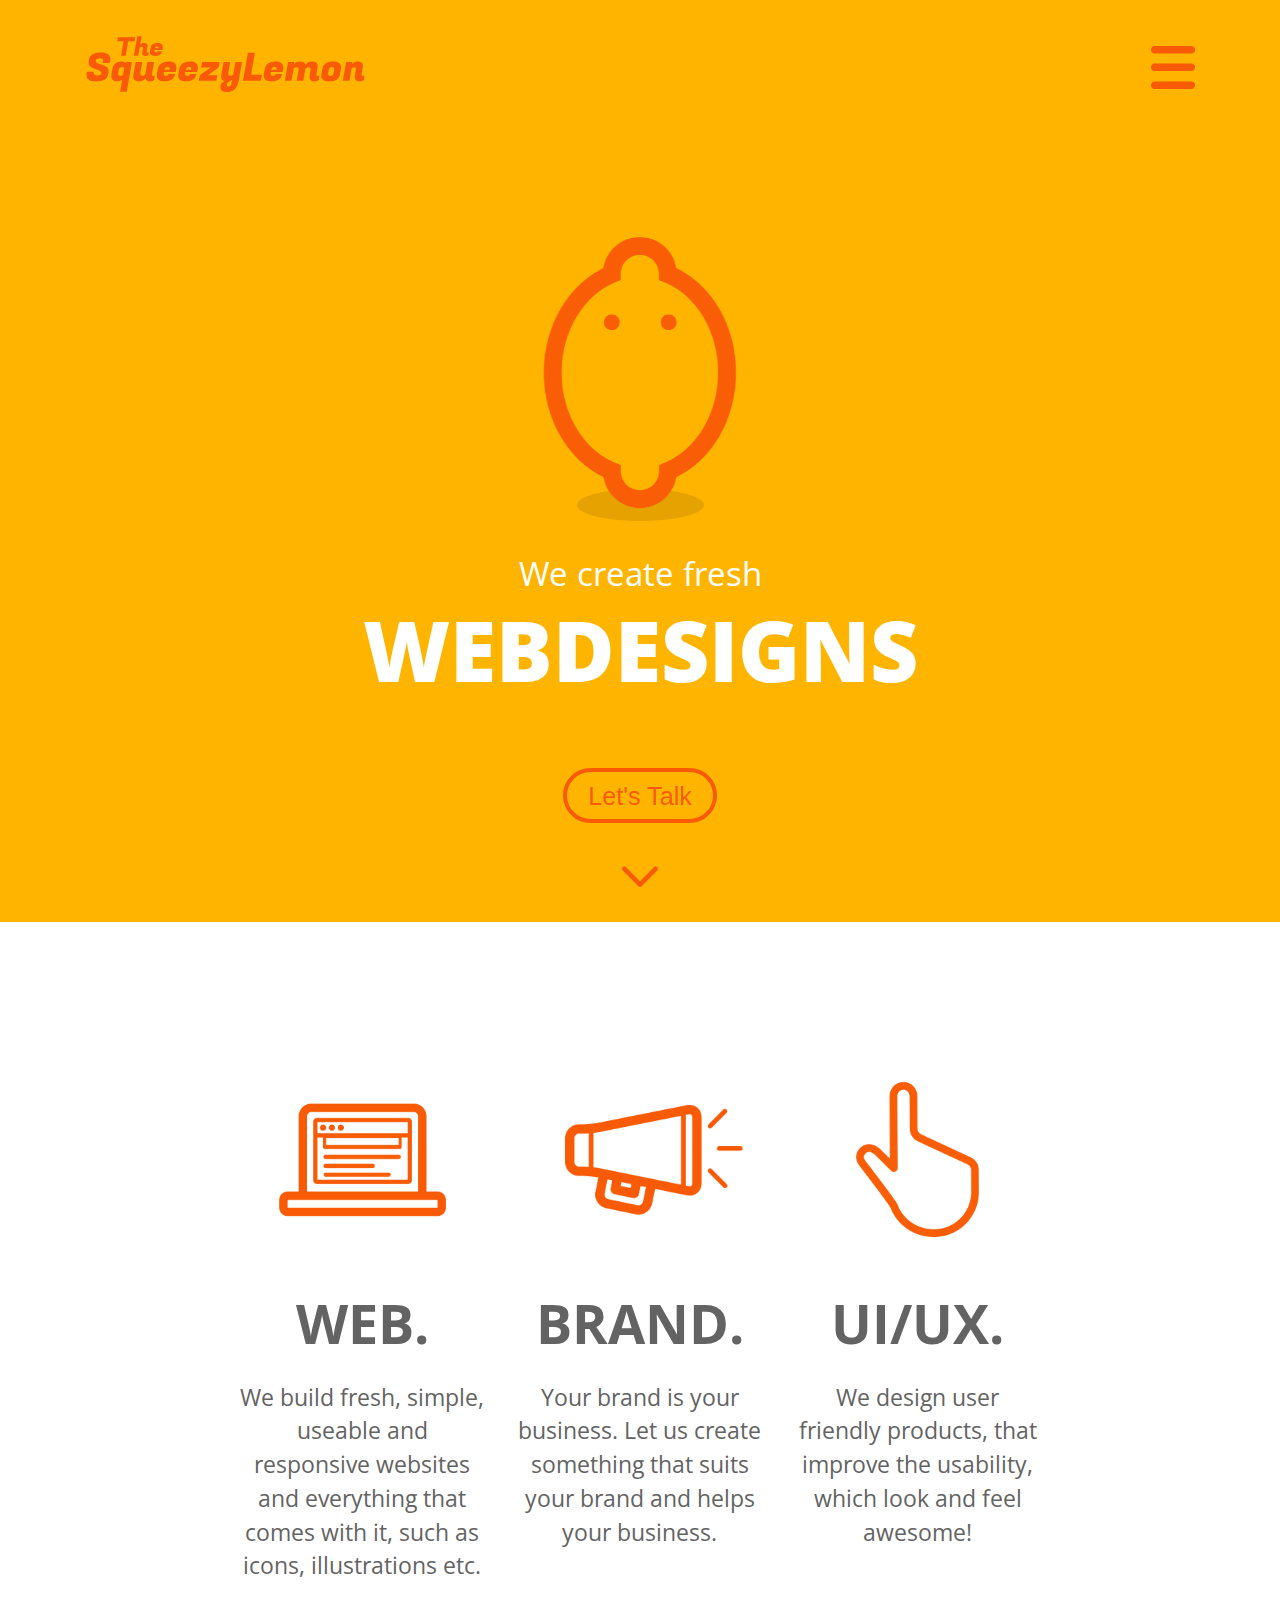
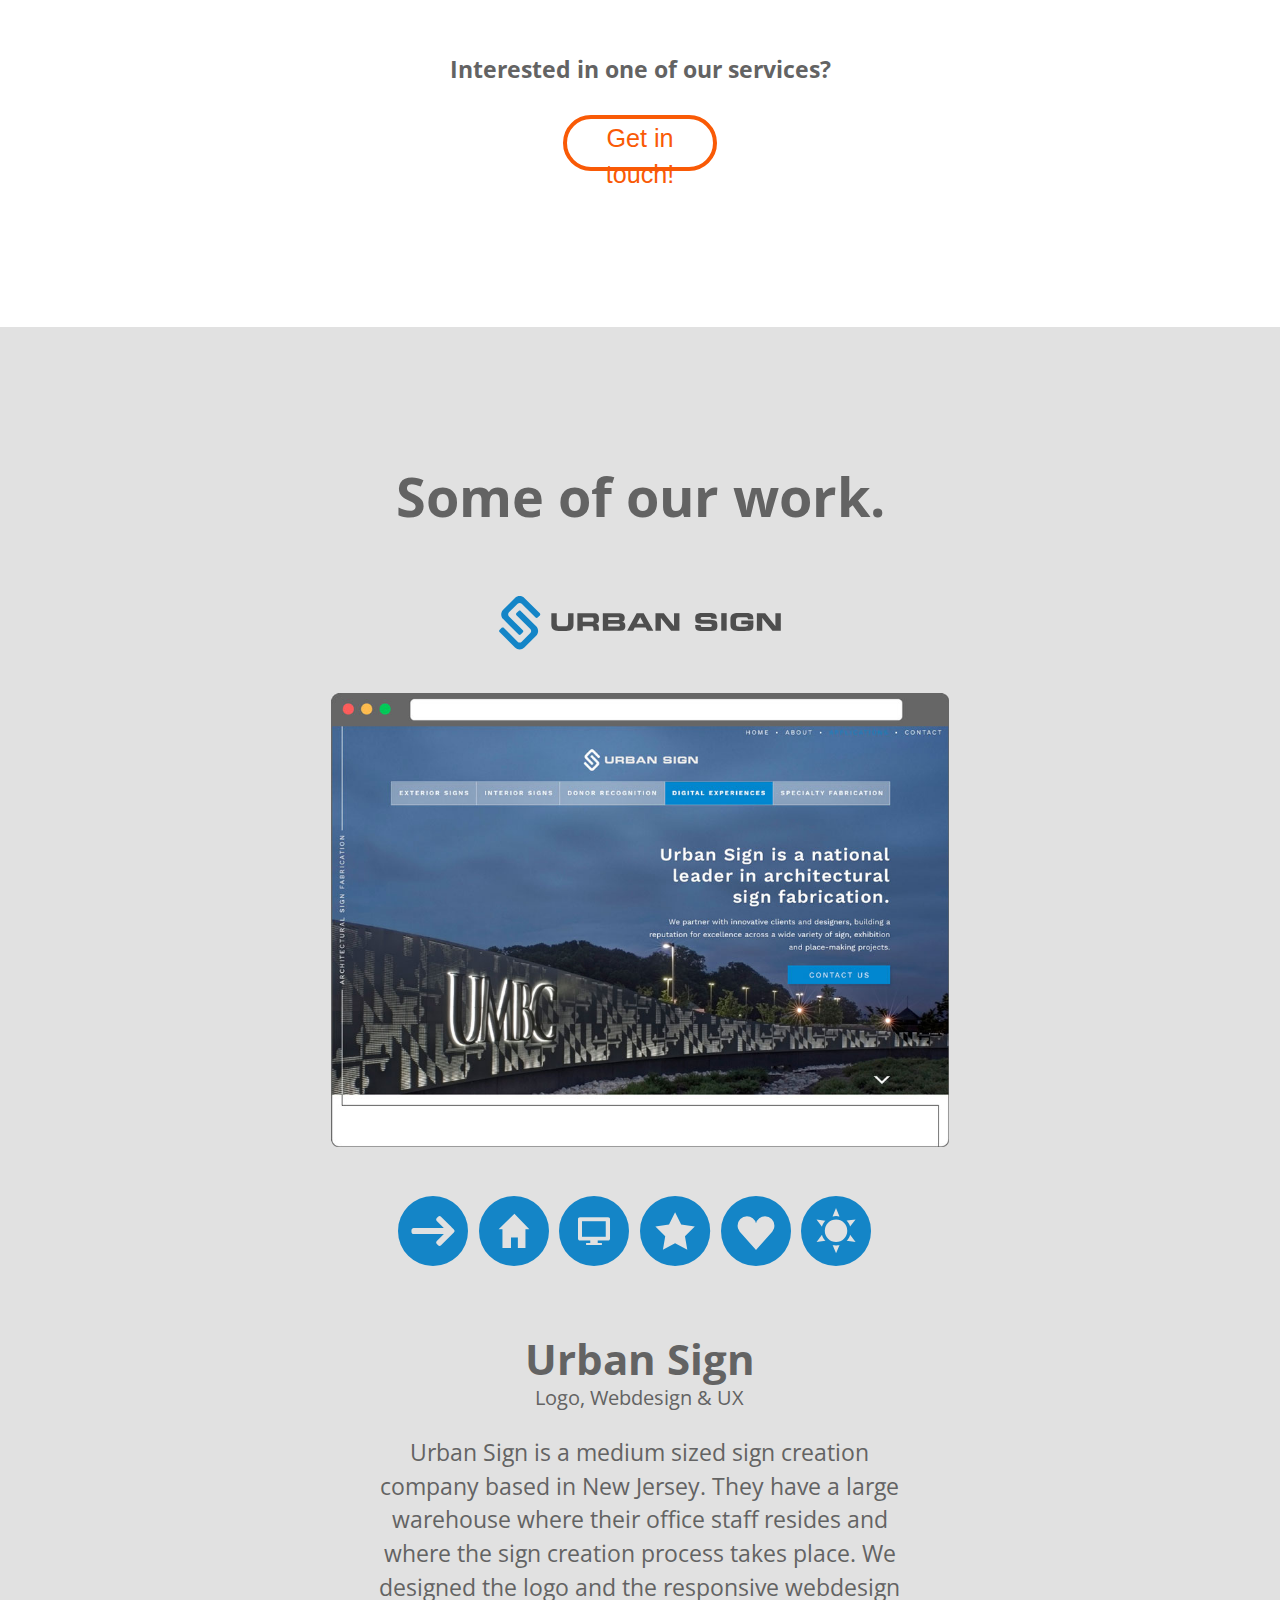
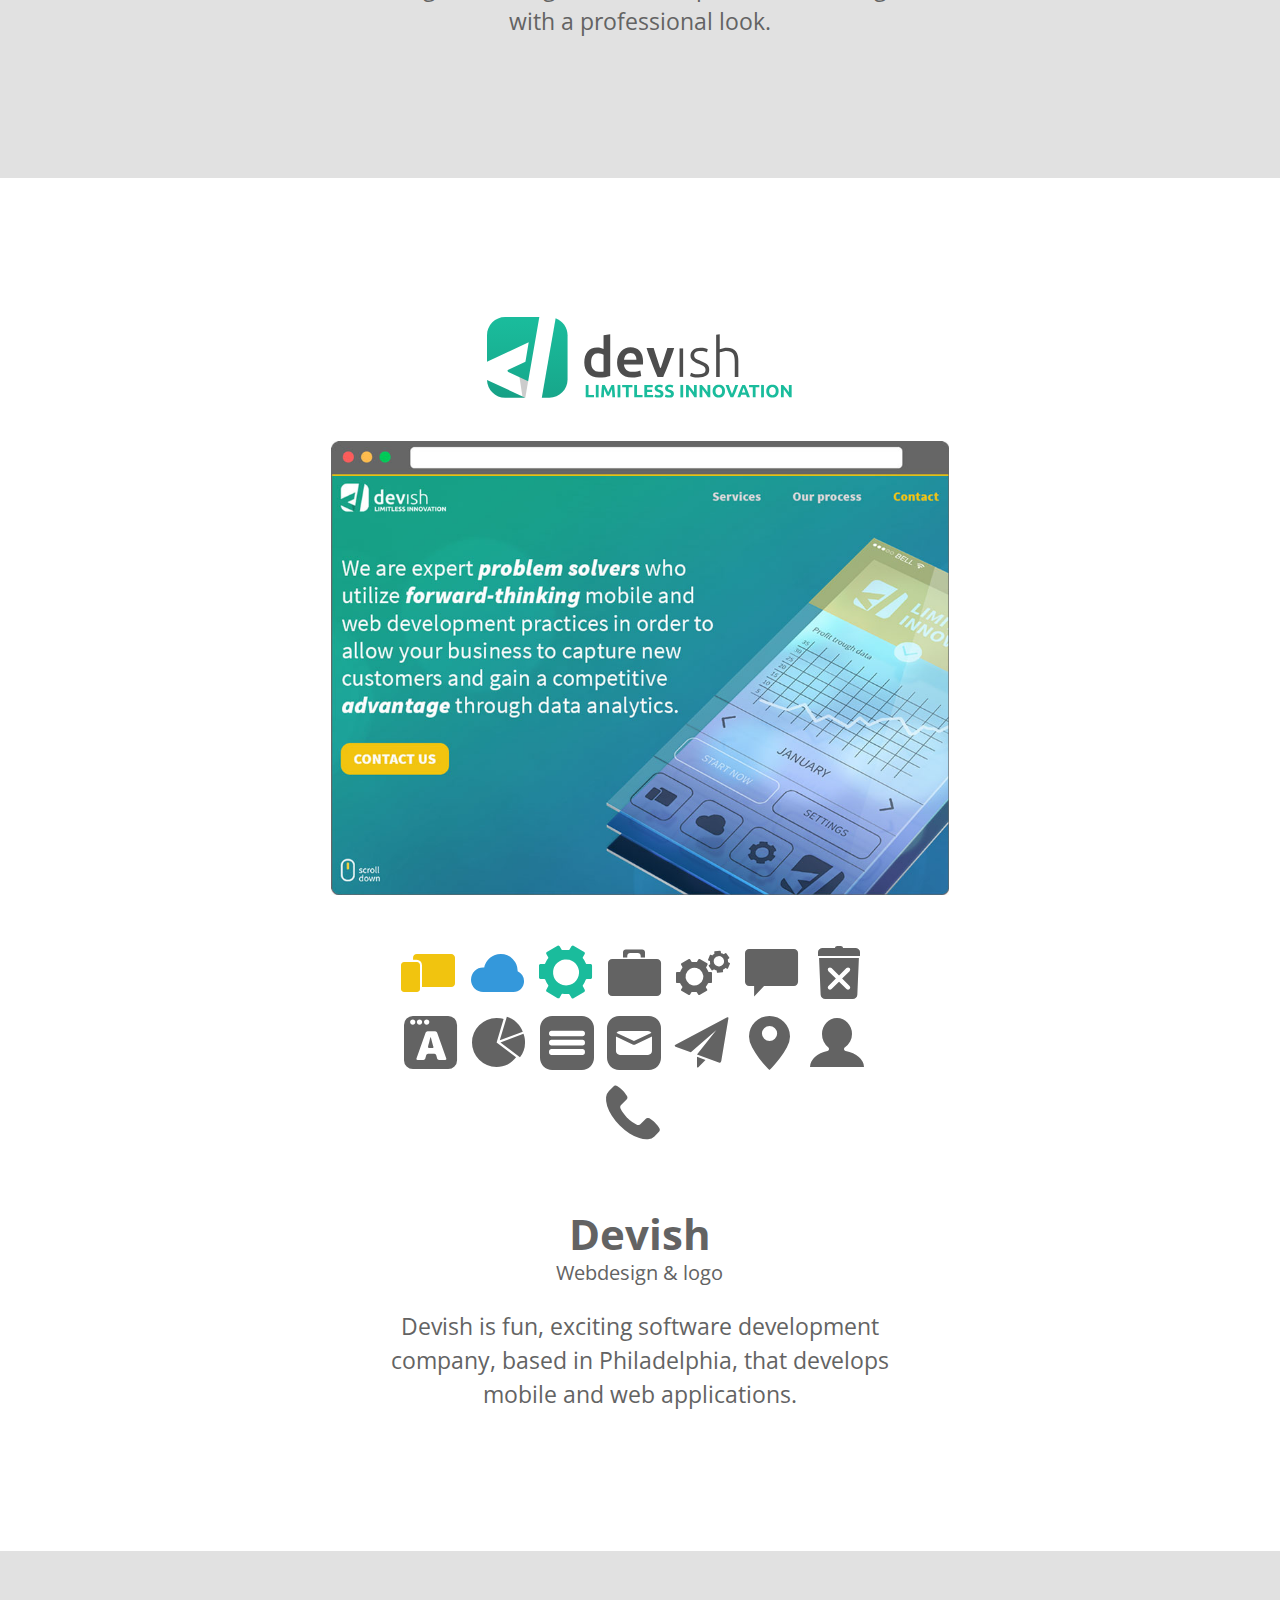
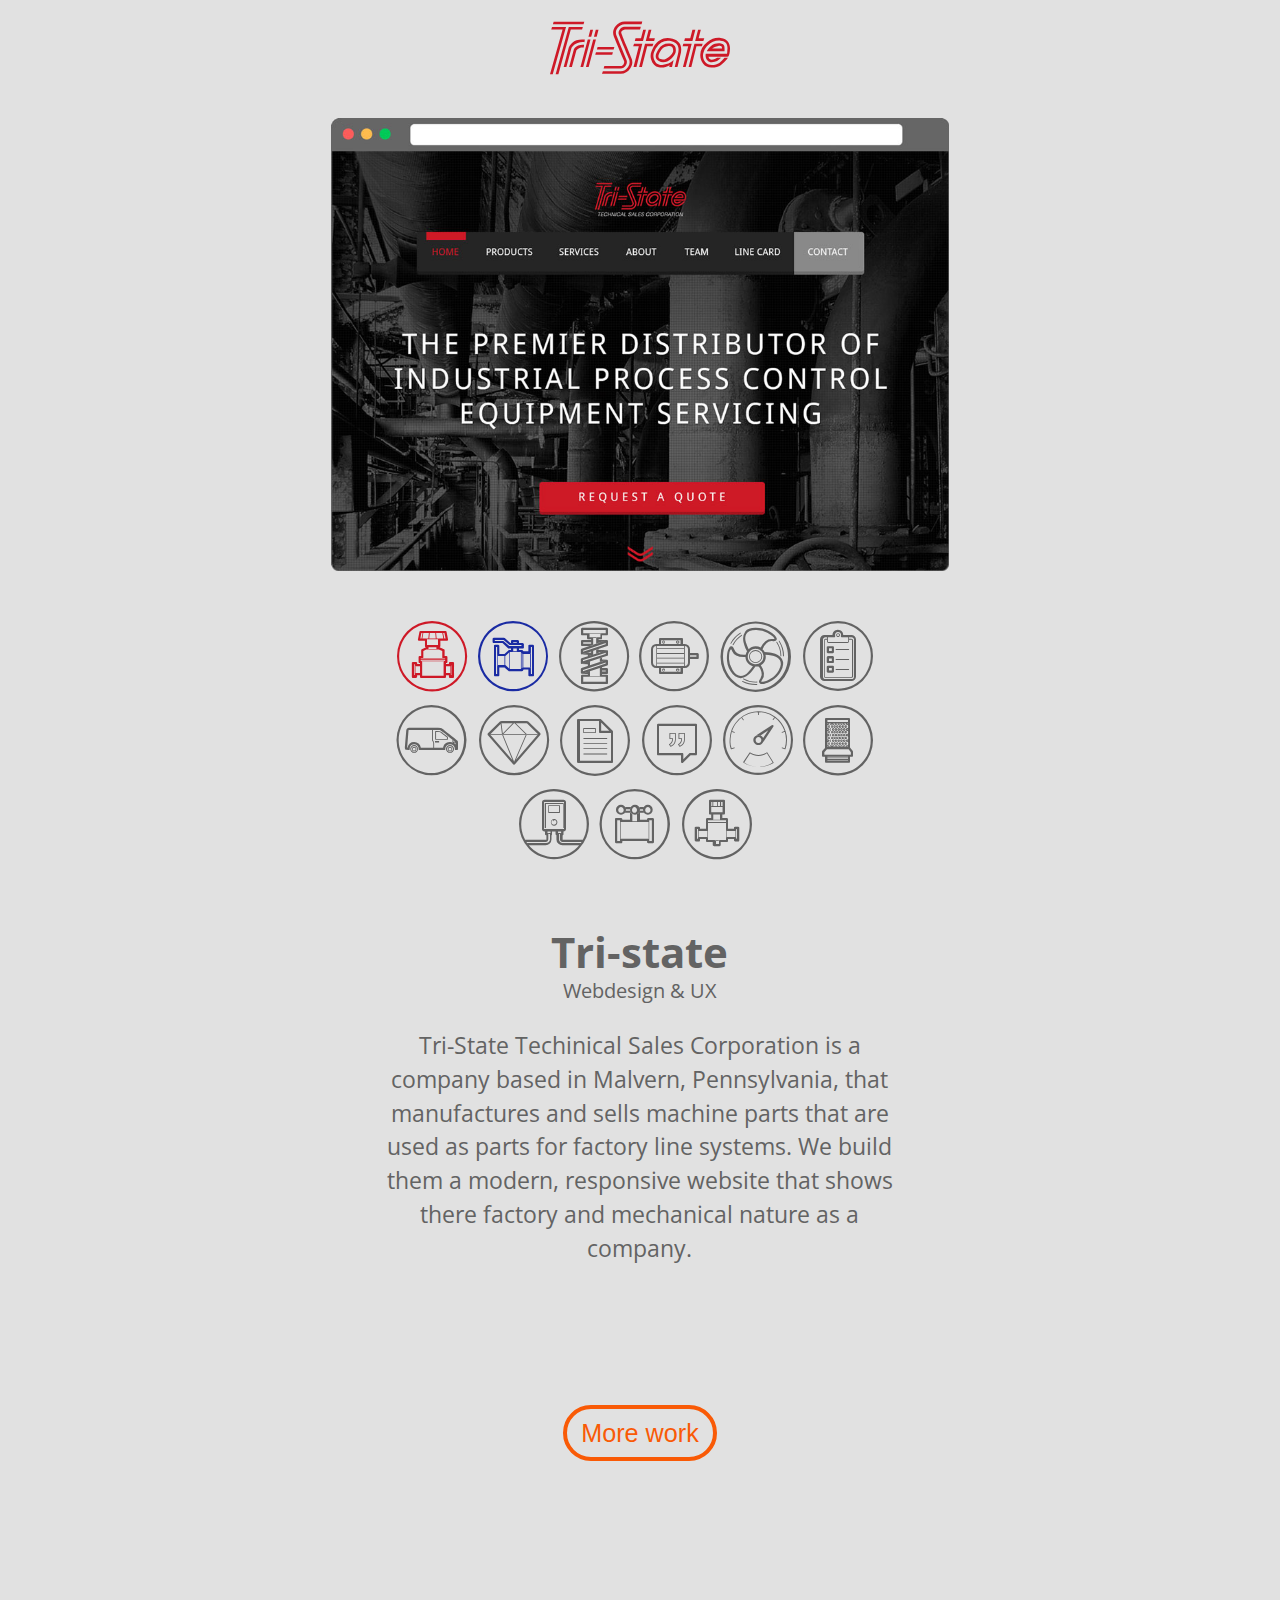
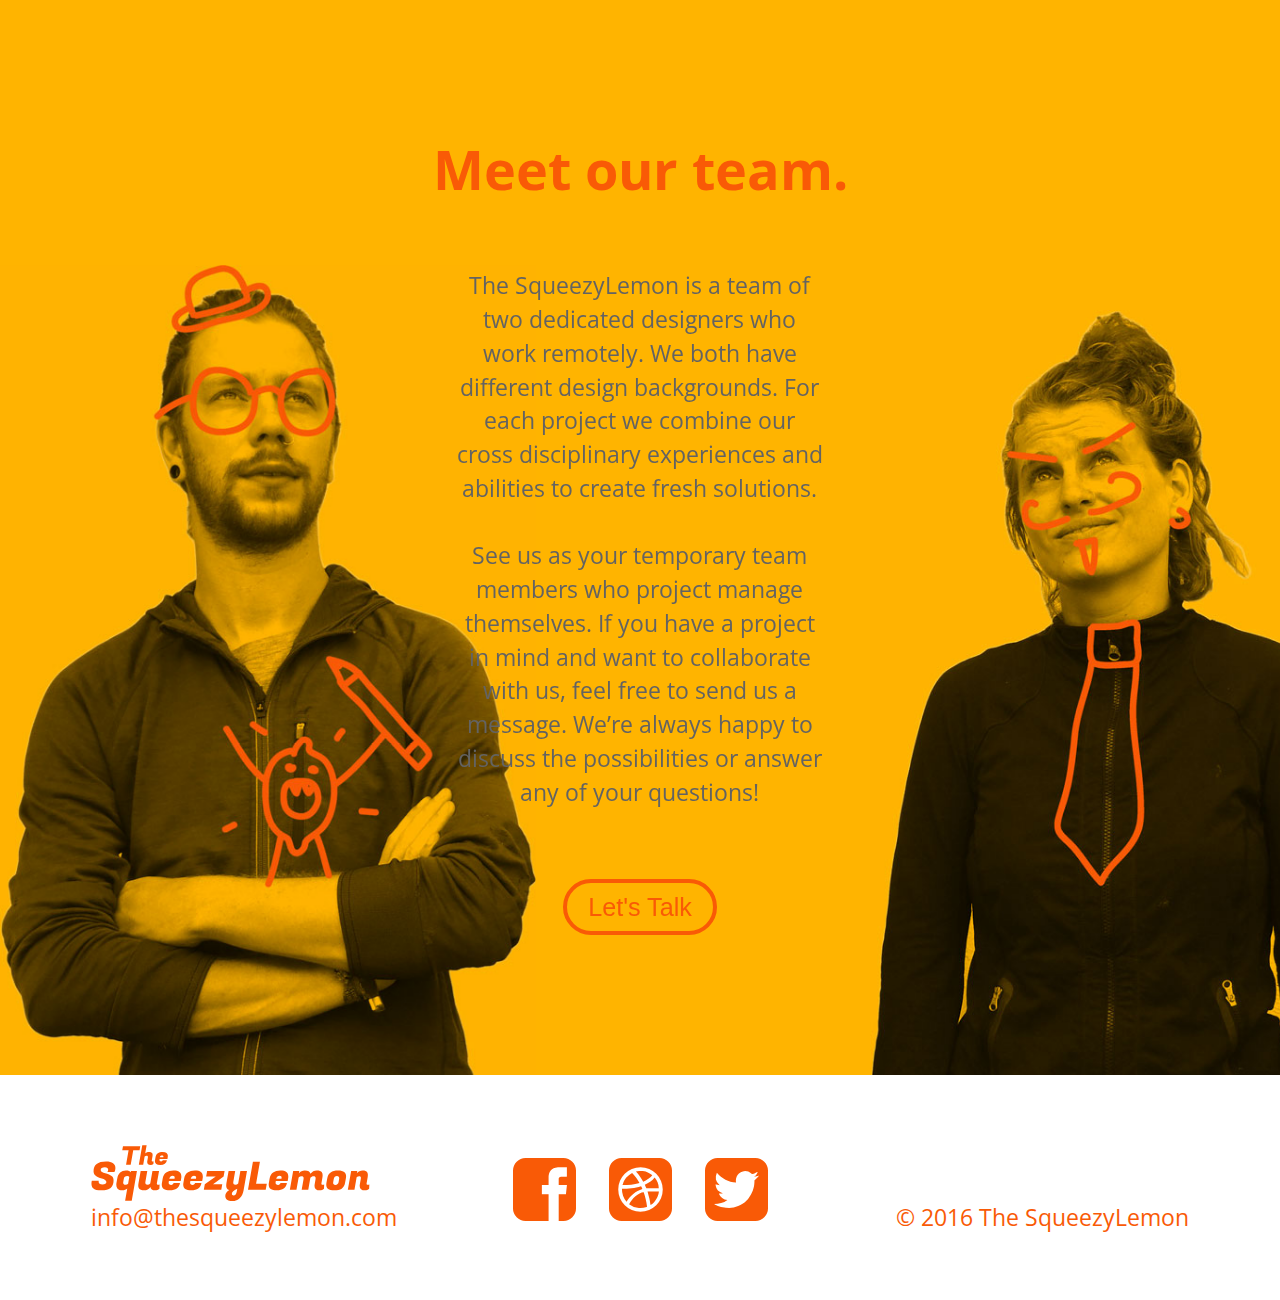
<file: index.html>
<!DOCTYPE html>
<html>
<head>
    
    <meta charset="utf-8">
    <meta http-equiv="X-UA-Compatible" content="IE=edge">
    <meta name="viewport" content="width=device-width, initial-scale=1">
    <meta name="description" content="The SqueezyLemon is a team of two dedicated designers who work remotely. We both have different design backgrounds. For each project we combine our cross disciplinary experiences and abilities to create fresh solutions.">
    
    <title>The SqueezyLemon</title>
    
    <!--css sheets-->
    <link href="css/bootstrap.min.css" rel="stylesheet">
    <link rel="stylesheet" href="css/animate.css">
    <link href="css/main.css" rel="stylesheet">
    <link href="css/breakpoints.css" rel="stylesheet">
    
    <!--fonts-->
    <link href="https://fonts.googleapis.com/css?family=Open+Sans:400,800,700" rel="stylesheet" type="text/css">

    <!--js-->
    <script src="js/jquery.min.js"></script>
    <script src="js/jquery.waypoints.min.js"></script>
    <script src="js/morphext.min.js"></script>
    <script src="js/main.js" type="text/jscript"></script>
    
    
    <meta name="viewport" content="width=device-width, initial-scale=1">
    
    <link rel="shortcut icon" href="img/favicon.ico">
    
    <script>
      (function(i,s,o,g,r,a,m){i['GoogleAnalyticsObject']=r;i[r]=i[r]||function(){
      (i[r].q=i[r].q||[]).push(arguments)},i[r].l=1*new Date();a=s.createElement(o),
      m=s.getElementsByTagName(o)[0];a.async=1;a.src=g;m.parentNode.insertBefore(a,m)
      })(window,document,'script','//www.google-analytics.com/analytics.js','ga');

      ga('create', 'UA-63062533-1', 'auto');
      ga('send', 'pageview');

    </script>
    
</head>
<body>
<!----contact----->
<div class="contact"> 
    <div class="row">
         <p class="icon-close hvr-grow"> c </p>
    </div>
    <div class="text-center">
        <h2 class="contact-header">CONTACT.</h2>
        <p class="p-contact"> Have a project in mind? Feel free to send us a message. We’re always happy to discuss the possibilities or answer your questions! </p>
        <form  action="https://formspree.io/info.thesqueezylemon@gmail.com"
            method="POST">
            <input type="text" name="name" display onfocus="this.placeholder = ''" onblur="this.placeholder = 'Name'" placeholder="Name">
            <input type="email" name="email" placeholder="Email" onfocus="this.placeholder = ''" onblur="this.placeholder = 'Email'">
            <textarea name="message" placeholder="Message" onfocus="this.placeholder = ''" onblur="this.placeholder = 'Message'" ></textarea>
          
            <button class="hvr-fade contact-btn btn-all btn-send" type="submit" value="Send" onclick="sent();">SEND!</button>
            <div class="message-send"><p>Your message has been sent!</p></div>

            <input type="text" name="_gotcha" style="display:none" />

            <input type="hidden" name="_next" value="#contact"/>

            
        </form>
    </div>
</div>
    
<!-------menu------>
<div class="menu">
    <div class="row">
        <p class="icon-close hvr-grow"> c </p>
    </div>
    <div class="text-center">
        <h2 class="menu-header">MENU.</h2>
        <lu>
        <li><a href="#go-home">Home</a></li>
        <li><a href="#go-services">Services</a></li>
        <li><a href="#go-work">Work</a></li>
        <li><a href="#go-team">Team</a></li>   
        </lu>
          <button type="button" class="hvr-fade contact-btn btn-all btn-header">Let's Talk</button>
    </div>
    </div>


<!----nav---->
<header> 
        <nav id="go-home" class="navbar" >
        <div class="container-fluid">
            <div class="row">
                <img class="navlogo" src="img/logo.svg">
            </div>
        </div>
    </nav>

   
       <nav class="navbar-fixed-top" >
        <div class="container-fluid">
            <div class="row">
               <p class="hamburger hvr-grow"> m </p> 
            </div>
        </div>
    </nav>


    <div class="container-fluid text-center phonemargin">
        <div class="lemonleft">
            <img class="lemon" src="img/mr-lemon.gif">
        </div>
        <div class="headerright">
            <p class="create">We create fresh</p>
            <h1 id="js-rotating">WEBDESIGNS, BRANDING, UX/UI, LEMON JUICE, IDEAS</h1>
            <button type="button" class="hvr-fade contact-btn btn-all btn-header">Let's Talk</button>
        </div>
       
        
    </div>
    <div class="container-fluid text-center">
     <div class="row">
           <a href="#go-services"> <p class="hvr-wobble-vertical angle-down"> a </p></a> 
        </div>    
        </div>
</header>
    
<section id="go-services" class="services">
    <div class="container-fluid">
        <div class="row row-centered">
            
                <div class="col-md-3 col-sm-4 col100 align-middle">
                   
                    <img id="laptop" class="icon-web" src="img/icon-web1.gif" onmouseover="this.src='img/icon-web.gif'" onmouseout="this.src='img/icon-web.png'" border="0" alt=""/>
                </div>
                <div class="col-md-3 col-sm-4 col100 hide-icon align-middle">
                     <img id="speaker" class="icon-brand" src="img/icon-branding1.gif" onmouseover="this.src='img/icon-branding.gif'" onmouseout="this.src='img/icon-branding.png'" border="0" alt=""/>
                   
                </div>
                <div class="col-md-3 col-sm-4 col100 hide-icon align-middle">
                     <img id="hand" class="icon-uiux" src="img/icon-uiux1.gif" onmouseover="this.src='img/icon-uiux.gif'" onmouseout="this.src='img/icon-uiux.png'" border="0" alt=""/>
                    
                </div>
             <div class="row row-centered">
            
                <div class="col-md-3 col-sm-4 col100 align-top">
                    <h2>WEB.</h2>
                    <p>We build fresh, simple, useable and responsive websites and everything that comes with it, such as icons, illustrations etc.
                    </p>
                </div>
                <div class="col-md-3 col-sm-4 col100 align-top text-center">
                     <img id="speaker-p" class="icon-brand-phone" src="img/icon-branding1.gif" onmouseover="this.src='img/icon-branding.gif'" onmouseout="this.src='img/icon-branding.png'" border="0" alt=""/>
                    <h2 class="h-brand">BRAND.</h2>
                    <p>Your brand is your business. Let us create something that suits your brand and helps your business. </p>
                </div>
                <div class="col-md-3 col-sm-4 col100 align-top">
                     <img id="hand-p" class="icon-uiux-phone" src="img/icon-uiux1.gif" onmouseover="this.src='img/icon-uiux.gif'" onmouseout="this.src='img/icon-uiux.png'" border="0" alt=""/>
                    <h2 class="h-uiux">UI/UX.</h2>
                    <p>We design user friendly products, that improve the usability, which look and feel awesome!</p>
                </div>
            </div>
        <div class="row contact-services text-center">
            <p>Interested in one of our services?</p>
            <button type="button" class="contact-btn btn-all btn-services">Get in touch!</button>
        
        </div>
    </div>
</section>
    
<!------------>
<!---work1 urbansign---->
<!------------>    
<section id="go-work" class="work1">
     <div class="container-fluid">
      <div class="row row-centered">
         <h2>Some of our work.</h2>
            <div class="col-md-7 col-sm-9 col-xs-12 align-top">
                <img class="urbansign-logo" src="img/urbansign-logo.svg">
                <img class="browser urbansign" src="img/browser-urbansign.jpg" onclick="window.open('http://www.urbansigncompany.com' , '_blank');" border="0" alt=""/>   
            </div>
            <div class="row row-centered">
                <div class="col-md-6 col-sm-8 col-xs-12 align-top">
                    <p class="urbansign-icons text-centered"><font color="#1485c7">abcdef</p>
                    <h3>Urban Sign</h3>
                    <h4>Logo, Webdesign & UX</h4>
                    <p>Urban Sign is a medium sized sign creation company based in New Jersey. They have a large warehouse where their office staff resides and where the sign creation process takes place. We designed the logo and the responsive webdesign with a professional look.</p>
                </div>
            </div>
        </div>
    </div>
</section>  
    
<!------------>
<!--work2 Devish-->
<!------------>
    
<section class="work2">
     <div class="container-fluid">
          <div class="row row-centered">
            <div class="col-md-7 col-sm-9 col-xs-12 align-top">
                <img class="devish-logo" src="img/devish-logo.svg">
                <img class="browser hover-devish" src="img/browser-devish.jpg" onclick="this.src='img/browser-devish.gif'" border="0" alt=""/>

            </div>
            <div class="row row-centered">
                <div class="col-md-6 col-sm-8 col-xs-12 align-top">
                    <p class="devish-icons text-centered"><font color="#f1c40f">q</font><font color="#3498db">w</font><font color="#1abc9c">e</font>rtyuioapsdfg</p>
                    <h3>Devish</h3>
                    <h4>Webdesign & logo</h4>
                    <p>Devish is fun, exciting software development company, based in Philadelphia, that develops 
                    mobile and web applications. </p>
                </div>
            </div>
        </div>
    </div> 
</section>
    
<!------------>
<!---work3 tristate---->
<!------------>    
<section id="go-work" class="work3">
     <div class="container-fluid">
      <div class="row row-centered">
            <div class="col-md-7 col-sm-9 col-xs-12 align-top">
                <img class="tristate-logo" src="img/tristate-logo.svg">
                <img class="browser hover-tristate" src="img/browser-tristate.jpg" onclick="this.src='img/browser-tristate.gif'" border="0" alt=""/>
            </div>
            <div class="row row-centered">
                <div class="col-md-6 col-sm-8 col-xs-12 align-top">
                    <p class="tristate-icons text-centered"><font color="#ce1927">u</font><font color="#1a2ba3">y</font>fdsa\]vcxkjhg</p>
                    <h3>Tri-state</h3>
                    <h4>Webdesign & UX</h4>
                    <p>Tri-State Techinical Sales Corporation is a company based in Malvern, Pennsylvania, that manufactures and sells machine parts that are used as parts for factory line systems. We build them a modern, responsive website that shows there factory and mechanical nature as a company.</p>
                </div>
            </div>
        </div>
    </div>
</section>
       
<!------------>
<!--work4 ishb-->
<!------------>
<section class="work4">
     <div class="container-fluid">
          <div class="row row-centered">
            <div class="col-md-7 col-sm-9 col-xs-12 align-top">
               <img class="browser hover-ishb" src="img/browser-ishb.jpg" onclick="this.src='img/browser-ishb.gif'" border="0" alt=""/>
              
            </div>
            <div class="row row-centered">
                <div class="col-md-6 col-sm-8 col-xs-12 align-top">
                    <img class="ishb-icons" src="img/ishb-exe.png">
                    <img class="ishb-icons" src="img/ishb-res.png">
                    <img class="ishb-icons" src="img/ishb-web.png">
                    <img class="ishb-icons" src="img/ishb-mis.png">
                    <img class="ishb-icons" src="img/ishb-train.png">
                    <img class="ishb-icons" src="img/ishb-price.png">
                
                    <a href="http://ishb.us" target= "_blank"><h3>ISHB</h3></a>
                    <h4>Webdesign</h4>
                    <p>ISHB is a company based in Philadelphia that consults businesses through tech solutions. We designed a clear and professional webdesign for them.</p>
                </div>
            </div>
        </div>
    </div>
</section>

<!------------>
<!--work5 marinelli-->
<!------------>
<section class="work5">
     <div class="container-fluid">
          <div class="row row-centered">
            <div class="col-md-7 col-sm-9 col-xs-12 align-top">
              <img class="browser hover-marinelli" src="img/browser-marinelli.jpg" onclick="this.src='img/browser-marinelli.gif'" border="0" alt=""/>
               
            </div>
            <div class="row row-centered">
                <div class="col-md-6 col-sm-8 col-xs-12 align-top">
                    <p class="text-centered">
                    <img class="mar-icons" src="img/mar-who.png">
                    <img class="mar-icons" src="img/mar-ser.png">
                    <img class="mar-icons" src="img/mar-exel.png">
                    <h3>A.Marinelli and Sons</h3>
                    <h4>Webdesign & UX</h4>
                    <p>A. Marinelli and Sons is a building supply materials company. The company is based in Upper Darby, Pennsylvania. They provide supplies such as concrete, gravel, mulch and bricks in bulk. For this webdesign project functionality and usability are a priority.</p>
                </div>
            </div>
        </div>
    </div>
</section>
   
   
   
<!---morework-btn---->
    <section class="btn-morework text-center">
  <button type="button" class="btn-all btn-more"> More work </button> 
</section>
<!------------>
<!--Team------>
<!------------>
    <section id="go-team" class="team">

    
        
        <div class="container-fluid text-center">
            <h2 class="team-header">Meet our team.</h2>
            <div class="row row-centered">
                <div class="col-md-4 col-sm-6 col-xs-12 col50 col100 align-top text-centered">
                <p class="team-text">The SqueezyLemon is a team of two dedicated designers who work remotely. We both have different design backgrounds. For each project we combine our cross disciplinary experiences and abilities to create fresh solutions.<br><br>
                See us as your temporary team members who project manage themselves. If you have a project in mind and want to collaborate with us, feel free to send us a message. We’re always happy to discuss the possibilities or answer any of your questions! </p>
                </div>
          </div>
                  <button id="btnshake" type="button" class="animated hvr-fade contact-btn btn-all btn-team">Let's Talk</button>
            <div>
<img class="team-phone align-middle" src="img/team-phone.jpg">
        </div>
        </div>
      
                       <div class="container-nils">
            <img class="nils" src="img/nils.jpg">
            
</div>
        <div class="container-bouke">
        <img class="bouke" src="img/bouke.jpg">
       </div>
       
        
    </section>
    
        <!-------FOOTER------->
   
   <section class="footer">
        <div class="container-fluid padding-footer">
            <div class="row row-centered">
                
                <div class="col-md-4 col-sm-4 col-lg-4 col45 col-xs-12 footer-left align-bottom">
                <img class="footer-logo" src="img/logo.svg">
                <p><a class="footer-textleft" href="mailto:info@thesqueezylemon.com" target="_top">info@thesqueezylemon.com</a>  </p>
                </div>
                
                <div class="col-md-4 col-sm-4 col-lg-4 col45 col-xs-12 footer-middle align-bottom icons-social">
                    
                     
                    
                <button  onclick="window.open('https://www.facebook.com/thesqueezylemon/');" class="icons animated infinite pulse animatedhover">f</button>
                <button  onclick="window.open('https://dribbble.com/thesqueezylemon');" class="icons animated infinite pulse animatedhover">d</button>
                <button  onclick="window.open('https://twitter.com/thesqueezylemon');" class="icons animated infinite pulse animatedhover">t</button>
                    
                </div>
                
                <div class="col-md-4 col-sm-4 col-lg-4 col100 col-xs-12 footer-right align-bottom">
                <p class="footer-textright"> &copy; 2016 The SqueezyLemon </p>
                </div>
                
            </div>
        </div>    
    </section>
<div id="preloader1"></div>
<div id="preloader2"></div>  
<div id="preloader3"></div>
<div id="preloader4"></div>    
</body>
</html>
</file>
<file: css/main.css>
/*--------------------*/
/*-----Headings-------*/
/*--------------------*/


h1{
    font-family: 'Open Sans', sans-serif;
    font-weight: 800!important;
    font-size: 9.3vh;
    color: #fff;
    margin-top: 0.5vh;
    margin-bottom: 0;
}

h2{
    font-family: 'Open Sans', sans-serif;
    font-weight: 700!important;
    font-size: 6vh;
    color: #636363;
    margin-top: 4vh;
    margin-bottom: 0;
}

h3{
    font-family: 'Open Sans', sans-serif;
    font-weight: 700!important;
    font-size: 4.7vh;
    color: #636363;
    margin-top: 7vh;
    margin-bottom: 0;
}

h4{
    font-family: 'Open Sans', sans-serif;
    font-weight: 400!important;
    font-size: 2.2vh;
    color: #636363;
    margin-top: 0.5vh;
    margin-bottom: 0;
}

a:link, a:visited, a:hover, a:active{
    text-decoration: none;
}


@font-face {
    font-family: 'tristate-iconfont';
    src: url('../font/tristate-iconfont.eot?#iefix') format('embedded-opentype'), 
         url('../font/tristate-iconfont.woff') format('woff'), 
         url('../font/tristate-iconfont.ttf')  format('truetype'),
         url('../font/tristate-iconfont.svg#svgtristate-iconfont') format('svg');
    }

@font-face {
    font-family: 'devish-iconfont';
    src: url('../font/devish-iconfont.eot?#iefix') format('embedded-opentype'), 
         url('../font/devish-iconfont.woff') format('woff'), 
         url('../font/devish-iconfont.ttf')  format('truetype'),
         url('../font/devish-iconfont.svg#svgdevish-iconfont') format('svg');
    }

@font-face {
    font-family: 'squeezy-font';
    src: url('../font/squeezy-font.eot?#iefix') format('embedded-opentype'), 
         url('../font/squeezy-font.woff') format('woff'), 
         url('../font/squeezy-font.ttf')  format('truetype'),
         url('../font/squeezy-font.svg#svgsqueezy-font') format('svg');
    }

@font-face {
    font-family: 'urbansign-iconfont';
    src: url('../font/urbansign-iconfont.eot?#iefix') format('embedded-opentype'), 
         url('../font/urbansign-iconfont.woff') format('woff'), 
         url('../font/urbansign-iconfont.ttf')  format('truetype'),
         url('../font/urbansign-iconfont.svg#svgsqueezy-font') format('svg');
    }

p{
    font-family: 'Open Sans', sans-serif;
    font-size: 2.5vh;
    font-weight: 400;
    color: #636363;
    margin-top: 3vh;
    margin-bottom: 0;
    line-height: 150%;
}

li, a{
    list-style-type: none;
    font-family: 'Open Sans', sans-serif;
    font-weight: 700!important;
    font-size: 4.7vh;
    color: #636363;
    margin-top: 0;
    margin-bottom: 3vh;
    
}

li, a:hover{
    color: #f95a06;
    text-decoration: none;
}

/*--------------------*/
/*-----General-------*/
/*--------------------*/

#preloader1{
    background: url('../img/browser-tristate.gif') no-repeat -9999px -9999px;
}

#preloader2{
    background: url('../img/browser-devish.gif') no-repeat -9999px -9999px;
}

#preloader3{
    background: url('../img/browser-ishb.gif') no-repeat -9999px -9999px;
}

#preloader4{
    background: url('../img/browser-marinelli.gif') no-repeat -9999px -9999px;
}

body{
    right: 0;
    overflow-x: hidden;
    overflow-y: auto;
    position: relative;

}

.row{
    margin-left: 0;
    margin-right: 0;
}
.container-fluid{
     margin-left: 5.5vw;
    margin-right: 5.5vw;
   
}

.btn-all {
    cursor: pointer;
    font-size: 2.8vh;
    border-radius: 3.1vh;
    color: #f95a06;
    height: 6.2vh;
    width: 12.1vw;
    background: transparent;
    border: solid;
    border-width: 0.5vh;
    border-color: #f95a06;
    outline: none;
}

.btn-all:hover{
    background-color: #f95a06;
    color: #fff;
}

.btn-all:active {
  display: inline-block;
  vertical-align: middle;
  -webkit-transform: translateZ(0);
  transform: translateZ(0);
  box-shadow: 0 0 1px rgba(0, 0, 0, 0);
  -webkit-backface-visibility: hidden;
  backface-visibility: hidden;
  -moz-osx-font-smoothing: grayscale;
  -webkit-transition-duration: 0.3s;
  transition-duration: 0.3s;
  -webkit-transition-property: transform;
  transition-property: transform;
  -webkit-transform: scale(0.5);
  transform: scale(0.5);
}

object{
    pointer-events: none;
}

/*--------------------*/
/*-------Align--------*/
/*--------------------*/

.row-centered{
    text-align: center;
    vertical-align: top; 
}

.col-sm-4 {
    margin: 0 -0.125em;
}
.align-middle {
    display: inline-block;
    float: none;
}
.align-top {
    display: inline-block;
    vertical-align: top;
    float: none;
}
/*--------------------*/
/*-------transistions--------*/
/*--------------------*/


/* Grow hamburger */
.hvr-grow {
  display: inline-block;
  vertical-align: middle;
  -webkit-transform: translateZ(0);
  transform: translateZ(0);
  box-shadow: 0 0 1px rgba(0, 0, 0, 0);
  -webkit-backface-visibility: hidden;
  backface-visibility: hidden;
  -moz-osx-font-smoothing: grayscale;
  -webkit-transition-duration: 0.3s;
  transition-duration: 0.3s;
  -webkit-transition-property: transform;
  transition-property: transform;
}
.hvr-grow:hover, .hvr-grow:focus, .hvr-grow:active {
  -webkit-transform: scale(1.2);
  transform: scale(1.2);
}

/* Fade */
.hvr-fade {
  display: inline-block;
  vertical-align: middle;
  -webkit-transform: translateZ(0);
  transform: translateZ(0);
  box-shadow: 0 0 1px rgba(0, 0, 0, 0);
  -webkit-backface-visibility: hidden;
  backface-visibility: hidden;
  -moz-osx-font-smoothing: grayscale;
  overflow: hidden;
  -webkit-transition-duration: 0.3s;
  transition-duration: 0.3s;
  -webkit-transition-property: color, background-color;
  transition-property: color, background-color;
}
.hvr-fade:hover, .hvr-fade:focus, .hvr-fade:active {
  background-color: #f95a06;
  color: white;
}

/* Wobble Vertical */
@-webkit-keyframes hvr-wobble-vertical {
  16.65% {
    -webkit-transform: translateY(8px);
    transform: translateY(8px);
  }

  33.3% {
    -webkit-transform: translateY(-6px);
    transform: translateY(-6px);
  }

  49.95% {
    -webkit-transform: translateY(4px);
    transform: translateY(4px);
  }

  66.6% {
    -webkit-transform: translateY(-2px);
    transform: translateY(-2px);
  }

  83.25% {
    -webkit-transform: translateY(1px);
    transform: translateY(1px);
  }

  100% {
    -webkit-transform: translateY(0);
    transform: translateY(0);
  }
}

@keyframes hvr-wobble-vertical {
  16.65% {
    -webkit-transform: translateY(8px);
    transform: translateY(8px);
  }

  33.3% {
    -webkit-transform: translateY(-6px);
    transform: translateY(-6px);
  }

  49.95% {
    -webkit-transform: translateY(4px);
    transform: translateY(4px);
  }

  66.6% {
    -webkit-transform: translateY(-2px);
    transform: translateY(-2px);
  }

  83.25% {
    -webkit-transform: translateY(1px);
    transform: translateY(1px);
  }

  100% {
    -webkit-transform: translateY(0);
    transform: translateY(0);
  }
}

.hvr-wobble-vertical {
  display: inline-block;
  vertical-align: middle;
  -webkit-transform: translateZ(0);
  transform: translateZ(0);
  box-shadow: 0 0 1px rgba(0, 0, 0, 0);
  -webkit-backface-visibility: hidden;
  backface-visibility: hidden;
  -moz-osx-font-smoothing: grayscale;
}
.hvr-wobble-vertical:hover, .hvr-wobble-vertical:focus, .hvr-wobble-vertical:active {
  -webkit-animation-name: hvr-wobble-vertical;
  animation-name: hvr-wobble-vertical;
  -webkit-animation-duration: 1s;
  animation-duration: 1s;
  -webkit-animation-timing-function: ease-in-out;
  animation-timing-function: ease-in-out;
  -webkit-animation-iteration-count: 1;
  animation-iteration-count: 1;
}


.animatedhover {
  animation-play-state: paused;
}
.animatedhover:hover {
  animation-play-state: running;
}

/*--------------------*/
/*--------Nav---------*/
/*--------------------*/

.navbar-fixed-top{
    padding-top: 3.9vh;
    margin-bottom: 0;
    z-index: 500;
    width: 100vw;
}

.navbar{
    padding-top: 3.9vh;
    margin-bottom: 0;
    z-index: 500;
}

.navlogo{
    height: 6.2vh;
    width: auto;
}

.hamburger {
    margin-top: 0;
    font-family: "squeezy-font";
    font-size: 4.9vh;
    color: #f95a06;   
    cursor: pointer;
    float: right;
}

.hamburger:hover {
    color: #e45303;
}


/*--------------------*/
/*-----contact---------*/
/*--------------------*/
.contact {
    padding-bottom: 15.5vh;
    border-left: solid;
    border-width: 1px;
    border-color: #f95a06;
    background-color: #fff;
    right: -33.6vw;  
    padding-top: 3.9vh;
    height: 100%;
    overflow: scroll;
    overflow-x: hidden;
    position: fixed;
    width: 33.6vw;
    z-index: 2000;
}

.p-contact {
    padding-left: 4.5vw;
    padding-right: 4.5vw;
    
}

.contact-header{
    margin-top: 4.7vh;
    margin-bottom: 4.7vh;
}

form {
    margin-top: 4.7vh;
    padding-left: 4vw;
    padding-right: 4vw;
}

textarea:focus, input:focus{
    outline: none;
    border-color: #f95a06;
}

input{
    height: 6.2vh;
}

textarea{
    height: 23.3vh;
    padding-top: 1vh;
}

input, textarea {
    font-family: 'Open Sans', sans-serif;
    font-size: 2.5vh;
    font-weight: 400;
    color: #636363;
    border-radius: 1.6vh;
    border: solid;
    border-color: #636363;
    border-width: 0.4vh;
    margin-bottom: 3.1vh;
    width: 100%;
    text-indent: 0.8vw;
}

textarea:active, input:active {
    border-color: #f95a06;

}

.send input{
    width: 100%;
}

.message-send{
    display: none;
}
.message-send p{
    font-weight: 700;
    color: #f95a06;
    margin-top: 0;
}

/*--------------------*/
/*-----Menu---------*/
/*--------------------*/

.menu {
    border-left: solid;
    border-width: 1px;
    border-color: #f95a06;
    background-color: #fff;
    margin-left: 0;
    margin-right: 0;
    right: -33.6vw;
    height: 100vh;
    padding-top: 3.9vh;
    position: fixed;
    visibility: hidden;
    width: 33.6vw;
    z-index: 1000;
}

.icon-close { 
    cursor: pointer;
    min-height: 20px;
    float: right;
    margin-right: 5.5vw;
    display: none;
    
    margin-top: 0;
    font-family: "squeezy-font";
    font-size: 4.9vh;
    color: #f95a06;
    
}

.icon-close:hover {
    color: #e45303;
}


.menu-header{
    margin-top: 4.7vh;
    margin-bottom: 6vh;
}


/*--------------------*/
/*-----Header---------*/
/*--------------------*/


header{
    background: #ffb400;
    min-height: 100vh;
    
}

.lemon {
    margin-top: 16vh;
    height: 31.6vh;
    width: auto;
}

.create {
    font-size: 3.7vh;
    color: #fff;
    margin-top: 3.1vh;
    margin-bottom: 0;
}

.btn-header{
 margin-top: 8vh;
}

.angle-down{
    margin: 0 auto;
    margin-top: 3vh;
    margin-bottom: 2vh;
    font-size: 4vh;
    font-family: "squeezy-font";
    color: #f95a06;
}

.angle-down:hover {
    color: #e45303;
}
/*--------------------*/
/*-----serives---------*/
/*--------------------*/

.services{
    padding-top: 15.5vh;
    margin-bottom: 15.5vh;
}

.icon-web{
    height: 18.6vh;
    cursor: pointer;
    width: auto;
}

.icon-brand{
    height: 20.5vh;
    cursor: pointer;
    margin-left: 2.65vw;
}

.icon-uiux{
    height: 19.5vh;
    cursor: pointer;
    margin-bottom: 2.3vh;
}

.contact-services{
    margin-top: 7.8vh;   
}

.contact-services p{
    margin: 0;
    font-weight: 700;
}

.btn-services{
    margin-top: 3.1vh;
}

.icon-brand-phone{
    display: none;
    
}

.icon-uiux-phone{
    display: none;
}
/*--------------------*/
/*-----work---------*/
/*--------------------*/

.work1{
    background-color: #e1e1e1; 
    padding-top: 11.5vh;
    padding-bottom: 15.5vh;
}

.urbansign-icons{
    margin-top: 4.7vh;
    font-size: 7.8vh;
    letter-spacing: 0.15em;
    font-family: 'urbansign-iconfont';
    word-break: break-all;
    line-height: 120%;
}

.urbansign-logo{
    height: 6vh;
    width: auto;
    margin-top: 7.8vh;
    margin-bottom: 4.7vh;
    padding-right: 10vw;
    padding-left: 10vw;
}

.tristate-logo{
    height: 6vh;
    width: auto;
    margin-top: 7.8vh;
    margin-bottom: 4.7vh;
    padding-right: 10vw;
    padding-left: 10vw;
}

.browser{
    margin-top: 0;
    width: 100%;
    cursor: pointer;
    max-width: 900px;
    height: auto;
    border-style: none;
}

.click-browser{
    font-family:  'Open Sans', sans-serif;
    color: dimgrey;
    font-size: 2vh;
    margin: 0;
}


.tristate-icons{
    margin-top: 4.7vh;
    font-size: 7.8vh;
    letter-spacing: 0.15em;
    font-family: 'tristate-iconfont';
    word-break: break-all;
    line-height: 120%;
}

.work2{
    background-color: #fff; 
    padding-bottom: 15.5vh;
}

.devish-logo {
    height: 9vh;
    width: auto;
    margin-top: 15.5vh;
    margin-bottom: 4.7vh;
}

.devish-icons{
    margin-top: 4.7vh;
    font-size: 6vh;
    letter-spacing: 0.25em;
    font-family: 'devish-iconfont';
    word-break: break-all;
    line-height: 130%;
}

.work3{
    background-color: #e1e1e1; 
    padding-bottom: 15.5vh;
}

.browser-ishb{
    margin-top: 15.5vh;
    width: 100%;
    cursor: pointer;
}

.ishb-icons {
    margin-top: 4.7vh;
    height: 10vh;
    width: auto;
    padding-right: 0.7vw;
}

.work4{
    background-color: #fff; 
    padding-top: 15.5vh;
    padding-bottom: 15.5vh;
}

.work5{
    background-color: #e1e1e1; 
    padding-top: 15.5vh;
}
.mar-icons {
    padding-right: 0.7vw;
    margin-top: 4.7vh;
    height: 15vh;
    width: auto; 
}

/*--------------------*/
/*-----more work---------*/
/*--------------------*/

.work4,.work5{
    display: none;
}

.btn-morework{
    padding-top: 0;
    padding-bottom: 15.5vh;
    background-color: #e1e1e1; 
}

/*--------------------*/
/*-----team---------*/
/*--------------------*/

.team{
    background-color:  #ffb400;
    position: relative;
    bottom: 0;
    padding-bottom: 15.5vh;
    overflow-x: hidden;
    overflow-y: hidden;
}

.container-nils{
    position: absolute;
    margin-left: 0;
    bottom: 0;
    z-index: 1000;
}

.container-bouke{
    position: absolute;
    margin-left: 68vw;
    bottom: 0;
}

.nils{
    height: 90vh;
    width: auto;
}

.bouke{
    height: 85vh;
    width: auto;
    z-index: 4000;
}

.team-header{
    color: #f95a06;
    margin-top: 15.5vh;
}

.team-text{
    margin-top: 7.8vh; 
    z-index: 5000;
    position: relative;
}

.btn-team {
    margin-top: 7.8vh;
}
    .team-phone{
        display: none;
    }



/*--------------------*/
/*-----footer---------*/
/*--------------------*/

.footer{
    background-color: #fff;
    height: 25vh;
}

.footer-left {
    float: left;
}

.footer-logo {
    height: 6.2vh;
    min-height: 30px;
    margin-top: 7.8vh;
    margin-bottom: 0;
    float: left;
}

.footer-textleft {
    color: #f95a06;
    margin-top: 0;
    text-align: left;
    font-size: 2.5vh;
    float: left;
    font-weight: 400!important;
    margin: 0;
    text-decoration: none;
    width: 100%;
}

.footer-textleft:hover{
    color: #636363;
    text-decoration: none;
}


.footer-middle {
    text-align: center;
}

.icons-social {
    font-size: 7vh;
    font-family: 'squeezy-font';
    margin: 0;
    color: #f95a06;  
}

.icon-fb {
    border: none;
    background-color: transparent;
    outline: none;
    padding: 0;
}

.icons:hover {
    color: #e45303;
}


.icons {
    border: none;
    background-color: transparent;
    outline: none;
    padding: 0;
}

.footer-right {
    float: right;
}


.footer-textright {
    color: #f95a06;
    margin-top: 0;
    text-align: right;
}

.col-md-4 {
    margin: 0 -0.125em;
    padding: 0;
}

.align-bottom {
    display: inline-block;
    vertical-align: bottom;
    float: none;
}
</file>
<file: css/breakpoints.css>
/*--------------------*/
/*-----Breakpoints---------*/
/*--------------------*/

/*-------------Tablet General----------- */
@media only screen and (max-width : 1024px) and (min-width : 768px) {
    .col-md-3{
        width: 33%;
    }
    .menu {
    right: -90vw;
    width: 90vw;
    }

.contact{
    width: 90vw;
    right: -90vw;
    }


}

/*-------------Tablet portait----------- */
@media only screen and (max-width : 1024px) and (min-width : 768px)  and (orientation: portrait) {
    
/*----------------general----------*/

    .col-sm-6.col100{
        width: 100%;
    }
.btn-all{
    font-size: 3.8vh;
    height: 7vh;
    width: 35vw;
    border-width: 0.6vh;
    
    }
    .col-sm-4.col100{
        width: 100%;
    }
    .col-sm-8,.col-sm-9{
        width: 100%;
    }
/*-----------services--------*/
.hide-icon {
    display: none;
    }  
.icon-brand-phone {
    display: inline;
    }
.h-brand{
    margin-top: 1vh;
    }
.icon-uiux-phone {
     display: inline;
    }
.h-uiux{
    margin-top: 5vh;
    }

.contact-services{
    margin-top: 15vh;
    }


.icon-web {
    height: 25vh;
}

.icon-brand-phone {
    margin-left: 9vw;
    margin-top: 8vh;
    height: 30vh;
    }

.icon-uiux-phone {
    margin-top: 8vh;
    height: 27vh;
    }


.container-bouke, .container-nils{
        display: none;
    }
    .team-phone{
        display: inline;
        width: 100%;
        padding-top: 5vh;
    }
        
.team{
        padding-bottom: 0;
    }

/*-------------footer-----------*/
    .col-sm-4.col45{
        width: 45%;
    }
    .footer-logo{
        width: 100%;
    }
    .footer-middle.align-bottom{
        float: right;
        }
    .footer-left.align-bottom{
        float: left;
    }
    .icons{
        margin-top: 6vh;
        padding: 0;
    }
    .footer-textleft{
        line-height: 90%;
        padding-bottom: 4vh;
    }
    .footer-textright{
        font-size: 2.5vh;
        text-align: center;
    }

}


/*-------------Tablet landscape----------- */
@media only screen and (max-width : 1024px) and (min-width : 768px) and (orientation: landscape) {
/*-------------------------general------------*/     
    .col-md-6{
        width: 66.66%;  
    }
    
    .col-md-4.col50{
        width: 50%;
    }
    
    .col-md-7{
        width: 75%;
    }
    
    .btn-all{
        width: 18vw;
    }
    
 /*-------------------------header------------*/   
    .angle-down{
    margin-top: 2vh;
    }
    
/*-------------------------team------------*/
    
    .container-nils{
        margin-left: -10vw;
    }
    
    .container-bouke{
        margin-left: 75vw;
    }
    
    .nils{
        height: 75vh;
    }
    
    .bouke{
        height: 70vh;
    }
}


/*-------------Large desktop----------- */
@media only screen and (min-width : 1450px) {
    
.click-browser.text-left{
    text-align: center;
}
    }

/* Smartphones (portrait and landscape) ----------- */
@media only screen and (max-width : 767px){
    
/*-----------general-------------*/
    
.container-fluid{
    padding-right: 0;
    padding-left: 0;
    margin-left: 3vw;
    margin-right: 3vw;
}

.navbar-fixed-top,.navbar{
    padding-top: 3vh;
}

.menu{
    padding-top: 3vh;
    }

/*------------------------header-nav--------------*/
.btn-header{
    margin-top:6.5vh;
 }

.angle-down{
    margin-top: 2vh;
    }

.menu {
    right: -90vw;
    width: 90vw;
    }

.contact{
    width: 90vw;
    right: -90vw;
    }
    
/*-------contact-----*/
.textarea{
    height: 30vh;
    }

.btn-send{
    margin-bottom: 10vh;
    }

/*-----------services--------*/
.hide-icon {
    display: none;
    }  
.icon-brand-phone {
    display: inline;
    }
.h-brand{
    margin-top: 1vh;
    }
.icon-uiux-phone {
     display: inline;
    }
.h-uiux{
    margin-top: 5vh;
    }

.contact-services{
    margin-top: 15vh;
    }

    /*-------team-----*/

.container-bouke, .container-nils{
        display: none;
    }
    .team-phone{
        display: inline;
    }
        
.team{
        padding-bottom: 0;
    }
    
}


/* Smartphones portrait ----------- */
@media only screen and (max-width : 767px) and (orientation : portrait){  
    
/*-----nav/header----*/
.navlogo{
    height: 7.2vh;
    }

.hamburger{
    font-size: 6vh;
    margin-top: -1.2vh;
    }

.lemon{
    margin-top:14vh;
    }

h1{
    font-size: 8vh;
    }
    
.btn-all{
    font-size: 3.8vh;
    height: 7vh;
    width: 45vw;
    border-width: 0.6vh;
    
    }
.angle-down{
    font-size: 5vh;
    } 

/*-----general----*/
p{
    font-size: 3.8vh;
    }
h3{
    font-size: 6vh;
    }
h4{
    font-size: 3vh;
    }

/*-----menu----*/
    
.icon-close{
    font-size: 6vh;
    margin-top: -1.2vh;
    margin-right: 3vw;
    }
    

/*-----Contact----*/

input{
    font-size: 3.8vh;
    height: 9vh;
    border-radius: 2vh;
    }

textarea{
    font-size: 3.8vh;
    border-radius: 2vh;
    }
/*--------services-------*/

.services{
    padding-top: 10vh;
    margin-bottom: 10vh;
    }
    

.icon-web {
    height: 25vh;
}

.icon-brand-phone {
    margin-left: 9vw;
    margin-top: 8vh;
    height: 30vh;
    }

.icon-uiux-phone {
    margin-top: 8vh;
    height: 27vh;
    }

/*-------Work1------*/

.work1{
    padding-top: 6vh;
    padding-bottom: 10vh;
    }

.tristate-logo{
    height: 8vh;
    }
    
.click-browser {
        font-size: 3vh;
    }
    .tristate-icons {
        font-size: 10vh;
    }

/*-------Work2------*/
.work2{
    padding-bottom: 10vh;
    }
.devish-logo{
    margin-top: 10vh;
    height: 10vh;
    }
.devish-icons{
    font-size: 8.5vh;
    }
    
/*-----------work3-----------*/
.work3{
    padding-bottom: 10vh;
    }
    
.browser-ishb{
    margin-top: 10vh;
    }

/*-------------work4--------------*/
.work4{
        padding-top: 10vh;
    padding-bottom: 0;
    }
    
    
/*-----more work----*/
.btn-morework{
    padding-bottom: 10vh;
}

/*----------team--------*/
.team-header{
        margin-top: 10vh;
    }
    

    .team-phone{
      
        width: 100%;
        margin-top: 5vh;
    }
/*-------------footer-----------*/

    .footer-logo{
        width: 100%;
    }
    .footer-middle.align-bottom{
        float: right;
        }
    .footer-left.align-bottom{
        float: left;
    }
    .icons{
        margin-top: 6vh;
        padding: 0;
    }
    .footer-textleft{
        line-height: 90%;
        padding-bottom: 4vh;
        float: none;
    }
    .footer-textright{
        
        font-size: 2.5vh;
        text-align: center;
    }

    .padding-footer {
        padding-bottom: 4vh;
    }
 
}

/* Smartphones (landscape) ----------- */
@media only screen and (max-width : 767px) and (orientation: landscape) {
  
.navbar, .navbar-fixed-top{
    padding-top: 5vh;
    }
.navlogo{
    height: 12vh;
    }

.hamburger{
    font-size: 10vh;
    margin-top: -2vh;
    }

.phonemargin{
    margin-top: 5vh;
    }
    
.lemon{
    margin-top: 3vh;
    height: 57vh;
    }
    
.lemonleft{
    float: left;
    }
    
.headerright{
    margin-top: 5vh;
    float: middle;
    display: inline-block;
    text-align: center;
    }


    
.create{
    font-size: 7vh;
    }
    
.btn-all {
    font-size: 6vh;
    height: 10vh;
    width: 22vw;
    border-width: 1vh;
    border-radius: 5vh;
    }

.angle-down{
    margin-top: 0;
    float: right;
    font-size: 7vh;
    }
    
/*-----general----*/
h1{
    font-size: 14vh;
    }
    
h2{
    font-size: 12vh;
    }

h3{
    font-size: 12vh;
    }
h4{
    font-size: 5vh;
    }

p{
    font-size: 6vh;
    }

li, a{
    font-size: 9vh;
    margin-bottom: 5vh;
    }

/*-----menu----*/
    
.menu{
    overflow: scroll;
    overflow-x: hidden;
    }
    
.icon-close{
    font-size: 10vh;
    margin-right: 3vw;
    }
    
.menu-header{
    margin-bottom: 10vh;
    }
    

/*-----Contact----*/

input{
    font-size: 5vh;
    height: 12vh;
    border-radius: 2.5vh;
    margin-bottom: 4.5vh;
    }

textarea{
    font-size: 5vh;
    border-radius: 2.5vh;
    }

/*--------services-------*/
   


.icon-web {
    height: 35vh;
}

.icon-brand-phone {
    margin-left: 3vw; 
    margin-top: 10vh;
    height: 40vh;
    }



.icon-uiux-phone {
    margin-top: 10vh;
    height: 38vh;
   
    }

/*-------Work1------*/


.tristate-logo{
    height: 15vh;
    margin-top: 15vh;
    margin-bottom: 10vh;
    
    }
    
.click-browser {
        font-size: 5vh;
    }
.tristate-icons {
        font-size: 20vh;
    }

/*-------Work2------*/

.devish-logo{
    height: 18vh;
    margin-bottom: 10vh;
    }
.devish-icons{
    font-size: 15vh;
    }
    
/*-----------work3-----------*/
    .ishb-icons {
        height: 25vh;
    }
  

/*-------------work4--------------*/
    .mar-icons{
        height: 30vh;
    }
    
 /*----------------team---------------*/
/*----------team--------*/


    .team-phone{
       
        width: 50%;
        margin-top: 10vh;
    }


/*------footer-----*/
 
    .footer-middle.align-bottom{
        float: right;
        }
    .footer-left.align-bottom{
        float: left;
    }
    .icons-social{
        font-size: 13vh;
    }
    .icons{
        margin-top: 6vh;
        padding: 0;
    }
    .footer-textleft{
        line-height: 100%;
        font-size: 5vh;
        padding-bottom: 4vh;
    }
    .footer-textright{
        font-size: 4.5vh;
        text-align: center;
    }  
    .padding-footer {
        padding-bottom: 2vh;
    }
}
</file>
